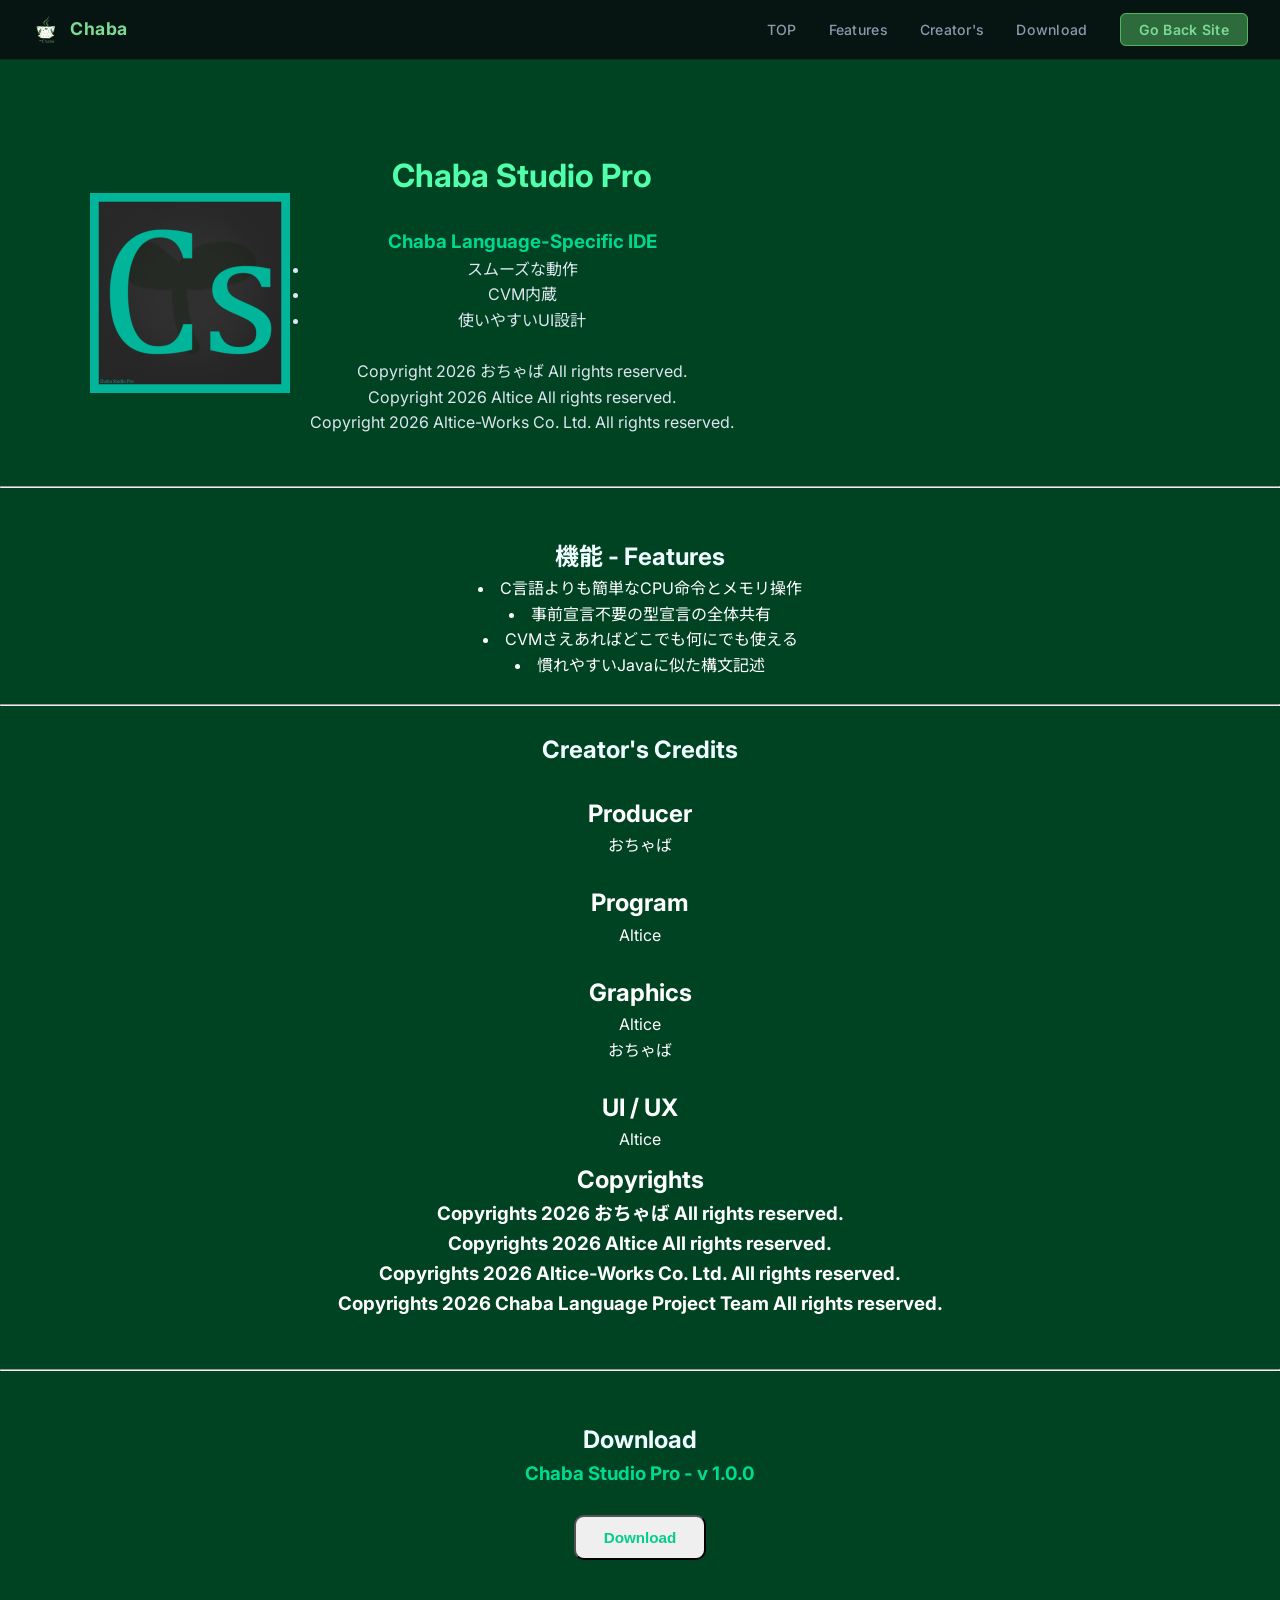
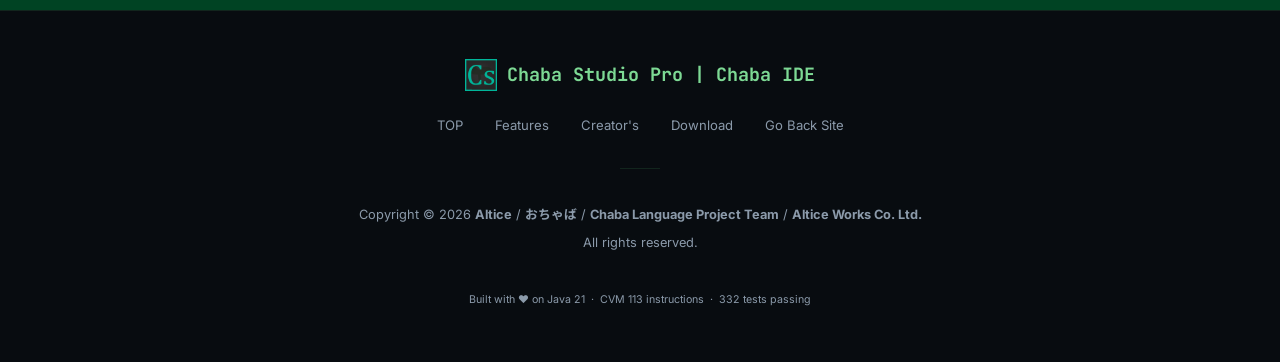
<file: index.html>
<!DOCTYPE html>
<html lang="ja">
<head>
<meta charset="UTF-8">
<meta name="viewport" content="width=device-width, initial-scale=1.0">
<title>Chaba Studio Pro — Home</title>
<meta name="description" content="Java構文ベース × Python・C・C++・C#・JavaScript の精髄を統合した新世代プログラミング言語">
<meta property="og:title" content="Chaba Programming Language">
<meta property="og:description" content="Java構文ベース × 5言語の精髄を統合した次世代プログラミング言語">
<meta property="og:image" content="assets/Chaba.png">
<link rel="icon" href="assets/Chaba_Studio_Pro.png" type="image/png">
<link rel="preconnect" href="https://fonts.googleapis.com">
<link href="https://fonts.googleapis.com/css2?family=JetBrains+Mono:wght@400;600&family=Inter:wght@300;400;500;600;700&family=Noto+Sans+JP:wght@300;400;500;700&display=swap" rel="stylesheet">
<link rel="stylesheet" href="./css/index.css">
</head>
<body>

    <nav>
  <a class="nav-logo" href="#">
    <img src="assets/Chaba.png" alt="Chaba">
    <span>Chaba</span>
  </a>
  <ul class="nav-links">
    <li><a href="#top">TOP</a></li>
    <li><a href="#features">Features</a></li>
    <li><a href="#credits">Creator's</a></li>
    <li><a href="#download">Download</a></li>
    <li><a href="https://Altice-kun.github.io/chaba-homepage/" class="nav-cta">Go Back Site</a></li>
  </ul>
</nav>

  <div style="height: 150px"></div>
  <div id="top"></div>
  <div class="container" style="align-items: center; text-align: center;">
    <img src="https://3582457723.github.io/CSP-homepage/assets/Chaba_Studio_Pro.png" alt="Chaba Studio Pro - ロゴ">
    <div class="text-box">
      <p style="font-family: 'sss';">
        <h1 style="color:rgb(82, 255, 171)">Chaba Studio Pro</h1><br>
        <h3 style="color:rgb(0, 216, 144)">Chaba Language-Specific IDE</h3>
        <ul>
          <li>
            <span>スムーズな動作</span>
          </li>
          <li>
            <span>CVM内蔵</span>
          </li>
          <li>
            <span>使いやすいUI設計</span>
          </li>
        </ul>
        <br>
        Copyright 2026 おちゃば All rights reserved.<br>
        Copyright 2026 Altice All rights reserved.<br>
        Copyright 2026 Altice-Works Co. Ltd. All rights reserved.<br>
      </p>
    </div>
  </div>
  <div style="height: 50px"></div>
  <hr>
  <div style="height: 50px;"></div>
  <div id="features"></div>
  <div style="align-items: center; text-align: center; color:rgb(255, 255, 255);">
    <h2 style="color: azure;">機能 - Features</h2>
    <ui>
      <li>
        C言語よりも簡単なCPU命令とメモリ操作
      </li>
      <li>
        事前宣言不要の型宣言の全体共有
      </li>
      <li>
        CVMさえあればどこでも何にでも使える
      </li>
      <li>
        慣れやすいJavaに似た構文記述
      </li>
    </ui>
  </div>

  <div style="height: 25px"></div>
  <hr>
  <div style="height: 25px;"></div>
  <div id="credits"></div>
  <div style="align-items: center; text-align: center; color:rgb(255, 255, 255)" >
    <h2 style="color: azure;">Creator's Credits</h2>
    <br>
    <h2>Producer</h2>
    <p>おちゃば</p><br>
    <h2>Program</h2>
    <p>Altice</p><br>
    <h2>Graphics</h2>
    <p>Altice</p>
    <p>おちゃば</p><br>
    <h2>UI / UX</h2>
    <p>Altice</p>
    <div style="height: 8px;"></div>
    <h2>Copyrights</h2>
    <h3>Copyrights 2026 おちゃば All rights reserved.</h3>
    <h3>Copyrights 2026 Altice All rights reserved.</h3>
    <h3>Copyrights 2026 Altice-Works Co. Ltd. All rights reserved.</h3>
    <h3>Copyrights 2026 Chaba Language Project Team All rights reserved.</h3>
  </div>
  <div style="height: 50px;"></div>
  <hr>
  <div style="height: 50px;"></div>
  <div id="download"></div>
  <div style="align-items: center; text-align: center; color:rgb(255, 255, 255)">
    <h2 style="color: azure;">Download</h2>
    <h3 style="color: rgb(0, 219, 146);">Chaba Studio Pro - v 1.0.0</h3><br>
    <a href="./download/"><button class="btn" style="color: rgb(3, 205, 138);">Download</button></a>
  </div>
  <div style="height: 50px;"></div>
  <footer>
  <div class="footer-logo">
    <img src="assets/Chaba_Studio_Pro.png" alt="Chaba">
    <span>Chaba Studio Pro | Chaba IDE</span>
  </div>
  <div class="footer-links">
    <a href="#top">TOP</a>
    <a href="#features">Features</a>
    <a href="#credits">Creator's</a>
    <a href="#download">Download</a>
    <a href="https://Altice-kun.github.io/chaba_homepage/" >Go Back Site</a>
  </div>
  <div class="footer-divider"></div>
  <div class="footer-copy">
    Copyright &copy; 2026 <strong>Altice</strong> / <strong>おちゃば</strong> / <strong>Chaba Language Project Team</strong> / <strong>Altice Works Co. Ltd.</strong><br>
    All rights reserved.<br>
    <br>
    <small>Built with ❤️ on Java 21 &nbsp;·&nbsp; CVM 113 instructions &nbsp;·&nbsp; 332 tests passing</small>
  </div>
</footer>
</body>
</file>
<file: css/index.css>
/* ── Reset & Base ── */
*, *::before, *::after { box-sizing: border-box; margin: 0; padding: 0; }

:root {
  --bg0:      #080c10;
  --bg1:      #0d1117;
  --bg2:      #131920;
  --bg3:      #1a2330;
  --surface:  #192030;
  --border:   rgba(78,180,100,0.15);
  --green:    #4eb464;
  --green-hi: #7dd994;
  --green-lo: #2d6b3d;
  --teal:     #00b5a3;
  --teal-hi:  #00d4bf;
  --text:     #dde6ef;
  --text-dim: #8b9aaa;
  --text-hi:  #ffffff;
  --code-bg:  #0d1520;
  --radius:   10px;
  --font-mono: 'JetBrains Mono', 'Cascadia Code', monospace;
  --font-ui:  'Inter', 'Noto Sans JP', sans-serif;
}

html { scroll-behavior: smooth; }

body {
  font-family: var(--font-ui);
  background: #004323;
  color: var(--text);
  line-height: 1.6;
  overflow-x: hidden;
}

/* ── NAV ── */
nav {
  position: fixed;
  top: 0; left: 0; right: 0;
  z-index: 100;
  display: flex;
  align-items: center;
  justify-content: space-between;
  padding: 0 2rem;
  height: 60px;
  background: rgba(8,12,16,0.85);
  backdrop-filter: blur(12px);
  border-bottom: 1px solid var(--border);
}
.nav-logo {
  display: flex; align-items: center; gap: 10px;
  text-decoration: none;
}
.nav-logo img { width: 28px; height: 28px; object-fit: contain; }
.nav-logo span {
  font-size: 1.1rem;
  font-weight: 700;
  color: var(--green-hi);
  letter-spacing: 0.03em;
}
.nav-links {
  display: flex; align-items: center; gap: 2rem;
  list-style: none;
}
.nav-links a {
  color: var(--text-dim);
  text-decoration: none;
  font-size: 0.88rem;
  font-weight: 500;
  letter-spacing: 0.02em;
  transition: color 0.2s;
}
.nav-links a:hover { color: var(--green-hi); }
.nav-cta {
  padding: 7px 18px;
  background: var(--green-lo);
  border: 1px solid var(--green);
  border-radius: 6px;
  color: var(--green-hi) !important;
  font-weight: 600 !important;
  transition: background 0.2s, box-shadow 0.2s !important;
}
.nav-cta:hover {
  background: var(--green) !important;
  color: #000 !important;
  box-shadow: 0 0 20px rgba(78,180,100,0.35) !important;
}

/* ── HERO ── */
.hero {
  min-height: 100vh;
  display: flex;
  flex-direction: column;
  align-items: center;
  justify-content: center;
  text-align: center;
  padding: 100px 2rem 60px;
  position: relative;
  overflow: hidden;
}
.hero::before {
  content: '';
  position: absolute; inset: 0;
  background:
    radial-gradient(ellipse 80% 60% at 50% 0%, rgba(78,180,100,0.12) 0%, transparent 70%),
    radial-gradient(ellipse 50% 40% at 80% 80%, rgba(0,181,163,0.06) 0%, transparent 60%);
  pointer-events: none;
}
.hero-badge {
  display: inline-flex;
  align-items: center;
  gap: 8px;
  padding: 6px 16px;
  background: rgba(78,180,100,0.1);
  border: 1px solid rgba(78,180,100,0.3);
  border-radius: 100px;
  font-size: 0.78rem;
  font-weight: 600;
  color: var(--green-hi);
  letter-spacing: 0.06em;
  text-transform: uppercase;
  margin-bottom: 2rem;
}
.hero-badge .dot {
  width: 6px; height: 6px;
  background: var(--green);
  border-radius: 50%;
  animation: pulse 2s infinite;
}
@keyframes pulse {
  0%,100% { opacity: 1; transform: scale(1); }
  50% { opacity: 0.5; transform: scale(0.8); }
}
.hero-mascot {
  width: 140px; height: 140px;
  object-fit: contain;
  margin-bottom: 2rem;
  filter: drop-shadow(0 0 40px rgba(78,180,100,0.3));
  animation: float 4s ease-in-out infinite;
}
@keyframes float {
  0%,100% { transform: translateY(0); }
  50% { transform: translateY(-12px); }
}
.hero h1 {
  font-size: clamp(2.8rem, 7vw, 5rem);
  font-weight: 700;
  letter-spacing: -0.02em;
  color: var(--text-hi);
  line-height: 1.1;
  margin-bottom: 0.5rem;
}
.hero h1 .brand {
  background: linear-gradient(120deg, var(--green-hi), var(--teal-hi));
  -webkit-background-clip: text;
  -webkit-text-fill-color: transparent;
  background-clip: text;
}
.hero-sub {
  font-size: clamp(1rem, 2.5vw, 1.25rem);
  color: var(--text-dim);
  max-width: 640px;
  margin: 1rem auto 2.5rem;
  font-weight: 300;
  line-height: 1.7;
}
.hero-langs {
  display: flex;
  align-items: center;
  justify-content: center;
  gap: 0.5rem;
  flex-wrap: wrap;
  margin-bottom: 2.5rem;
}
.lang-pill {
  padding: 4px 14px;
  background: rgba(255,255,255,0.05);
  border: 1px solid rgba(255,255,255,0.1);
  border-radius: 100px;
  font-size: 0.8rem;
  font-weight: 500;
  color: var(--text-dim);
  font-family: var(--font-mono);
}
.lang-pill.base {
  background: rgba(78,180,100,0.15);
  border-color: rgba(78,180,100,0.4);
  color: var(--green-hi);
}
.lang-sep { color: var(--text-dim); font-size: 1rem; }
.hero-btns {
  display: flex; gap: 1rem; flex-wrap: wrap;
  justify-content: center;
}
.btn {
  display: inline-flex;
  align-items: center;
  gap: 8px;
  padding: 12px 28px;
  border-radius: var(--radius);
  font-weight: 600;
  font-size: 0.95rem;
  text-decoration: none;
  transition: all 0.2s;
  cursor: pointer;
}
.btn-primary {
  background: var(--green);
  color: #000;
  border: 1px solid var(--green-hi);
}
.btn-primary:hover {
  background: var(--green-hi);
  box-shadow: 0 0 30px rgba(78,180,100,0.4);
  transform: translateY(-1px);
}
.btn-ghost {
  background: transparent;
  color: var(--text);
  border: 1px solid rgba(255,255,255,0.15);
}
.btn-ghost:hover {
  border-color: var(--green);
  color: var(--green-hi);
  background: rgba(78,180,100,0.08);
}

/* ── SCROLL INDICATOR ── */
.scroll-hint {
  position: absolute;
  bottom: 2rem;
  left: 50%;
  transform: translateX(-50%);
  display: flex;
  flex-direction: column;
  align-items: center;
  gap: 6px;
  color: var(--text-dim);
  font-size: 0.7rem;
  letter-spacing: 0.1em;
  text-transform: uppercase;
  animation: fadeIn 2s ease 1s both;
}
.scroll-hint .arrow {
  width: 20px; height: 20px;
  border-right: 2px solid var(--green);
  border-bottom: 2px solid var(--green);
  transform: rotate(45deg);
  animation: bounce 1.5s infinite;
}
@keyframes bounce { 0%,100%{transform:rotate(45deg) translateY(0)} 50%{transform:rotate(45deg) translateY(4px)} }
@keyframes fadeIn { from{opacity:0} to{opacity:1} }

/* ── SECTIONS ── */
section { padding: 100px 2rem; }
.container { max-width: 1100px; margin: 0 auto; }
.section-label {
  font-size: 0.75rem;
  font-weight: 700;
  letter-spacing: 0.12em;
  text-transform: uppercase;
  color: var(--green);
  margin-bottom: 0.75rem;
}
.section-title {
  font-size: clamp(1.8rem, 4vw, 2.8rem);
  font-weight: 700;
  color: var(--text-hi);
  letter-spacing: -0.02em;
  line-height: 1.2;
  margin-bottom: 1rem;
}
.section-desc {
  font-size: 1.05rem;
  color: var(--text-dim);
  max-width: 560px;
  line-height: 1.8;
}

/* ── FEATURES ── */
#features { background: var(--bg1); }
.features-grid {
  display: grid;
  grid-template-columns: repeat(auto-fit, minmax(300px, 1fr));
  gap: 1.5rem;
  margin-top: 3rem;
}
.feature-card {
  background: var(--bg2);
  border: 1px solid var(--border);
  border-radius: var(--radius);
  padding: 2rem;
  transition: border-color 0.2s, transform 0.2s, box-shadow 0.2s;
  position: relative;
  overflow: hidden;
}
.feature-card::before {
  content: '';
  position: absolute;
  top: 0; left: 0; right: 0;
  height: 2px;
  background: linear-gradient(90deg, transparent, var(--green), transparent);
  opacity: 0;
  transition: opacity 0.3s;
}
.feature-card:hover {
  border-color: rgba(78,180,100,0.4);
  transform: translateY(-3px);
  box-shadow: 0 12px 40px rgba(0,0,0,0.4);
}
.feature-card:hover::before { opacity: 1; }
.feature-icon {
  width: 44px; height: 44px;
  background: rgba(78,180,100,0.12);
  border: 1px solid rgba(78,180,100,0.25);
  border-radius: 10px;
  display: flex; align-items: center; justify-content: center;
  font-size: 1.3rem;
  margin-bottom: 1.2rem;
}
.feature-card h3 {
  font-size: 1.05rem;
  font-weight: 600;
  color: var(--text-hi);
  margin-bottom: 0.6rem;
}
.feature-card p {
  font-size: 0.9rem;
  color: var(--text-dim);
  line-height: 1.7;
}
.feature-card .tag {
  display: inline-block;
  margin-top: 1rem;
  padding: 3px 10px;
  background: rgba(78,180,100,0.1);
  border-radius: 4px;
  font-size: 0.72rem;
  font-family: var(--font-mono);
  color: var(--green-hi);
  border: 1px solid rgba(78,180,100,0.2);
}

/* ── CODE ── */
#code { background: var(--bg0); }
.code-wrap {
  margin-top: 3rem;
  display: grid;
  grid-template-columns: 1fr 1fr;
  gap: 1.5rem;
}
.code-block {
  background: var(--code-bg);
  border: 1px solid rgba(78,180,100,0.2);
  border-radius: var(--radius);
  overflow: hidden;
}
.code-header {
  display: flex;
  align-items: center;
  justify-content: space-between;
  padding: 10px 16px;
  background: rgba(255,255,255,0.03);
  border-bottom: 1px solid rgba(78,180,100,0.1);
}
.code-dots { display: flex; gap: 6px; }
.code-dots span {
  width: 10px; height: 10px; border-radius: 50%;
}
.code-dots .r { background: #ff5f57; }
.code-dots .y { background: #febc2e; }
.code-dots .g { background: #28c840; }
.code-filename {
  font-family: var(--font-mono);
  font-size: 0.75rem;
  color: var(--text-dim);
}
.code-lang {
  font-family: var(--font-mono);
  font-size: 0.68rem;
  color: var(--green);
  text-transform: uppercase;
  letter-spacing: 0.08em;
}
pre {
  padding: 1.4rem 1.6rem;
  font-family: var(--font-mono);
  font-size: 0.82rem;
  line-height: 1.8;
  overflow-x: auto;
  tab-size: 4;
}
/* Syntax highlight */
.kw  { color: #c792ea; }
.ty  { color: #82aaff; }
.fn  { color: #7dd994; }
.st  { color: #f78c6c; }
.cm  { color: #546e7a; font-style: italic; }
.nu  { color: #f8c762; }
.op  { color: #89ddff; }
.pt  { color: #ff9cac; }

/* ── TYPE SYSTEM ── */
#types { background: var(--bg1); }
.types-table-wrap {
  margin-top: 2.5rem;
  overflow: auto;
  border-radius: var(--radius);
  border: 1px solid var(--border);
}
table {
  width: 100%;
  border-collapse: collapse;
  font-size: 0.875rem;
}
thead tr {
  background: rgba(78,180,100,0.08);
  border-bottom: 1px solid var(--border);
}
thead th {
  padding: 12px 20px;
  text-align: left;
  font-size: 0.72rem;
  font-weight: 700;
  letter-spacing: 0.08em;
  text-transform: uppercase;
  color: var(--green);
}
tbody tr {
  border-bottom: 1px solid rgba(255,255,255,0.04);
  transition: background 0.15s;
}
tbody tr:last-child { border-bottom: none; }
tbody tr:hover { background: rgba(78,180,100,0.04); }
tbody td {
  padding: 11px 20px;
  color: var(--text-dim);
  vertical-align: top;
}
tbody td:first-child {
  font-family: var(--font-mono);
  color: var(--text-hi);
  font-size: 0.82rem;
  white-space: nowrap;
}
tbody td:nth-child(2) {
  font-family: var(--font-mono);
  color: var(--green);
  font-size: 0.78rem;
}

/* ── STUDIO PRO ── */
#studio {
  background: var(--bg0);
  position: relative;
  overflow: hidden;
}
#studio::before {
  content: '';
  position: absolute; inset: 0;
  background: radial-gradient(ellipse 60% 50% at 70% 50%, rgba(0,181,163,0.08) 0%, transparent 70%);
  pointer-events: none;
}
.studio-inner {
  display: grid;
  grid-template-columns: 1fr 1fr;
  gap: 5rem;
  align-items: center;
}
.studio-logo {
  width: 160px; height: 160px;
  object-fit: contain;
  filter: drop-shadow(0 0 40px rgba(0,181,163,0.3));
  animation: float 5s ease-in-out infinite 1s;
}
.studio-features {
  display: flex;
  flex-direction: column;
  gap: 1rem;
  margin-top: 2rem;
}
.sf-item {
  display: flex;
  align-items: flex-start;
  gap: 12px;
}
.sf-check {
  width: 20px; height: 20px;
  min-width: 20px;
  background: rgba(0,181,163,0.15);
  border: 1px solid rgba(0,181,163,0.4);
  border-radius: 50%;
  display: flex; align-items: center; justify-content: center;
  margin-top: 2px;
  font-size: 0.65rem;
  color: var(--teal-hi);
}
.sf-item span {
  font-size: 0.9rem;
  color: var(--text-dim);
  line-height: 1.6;
}
.sf-item strong { color: var(--text-hi); font-weight: 600; }
.btn-teal {
  background: var(--teal);
  color: #000;
  border: 1px solid var(--teal-hi);
}
.btn-teal:hover {
  background: var(--teal-hi);
  box-shadow: 0 0 30px rgba(0,181,163,0.4);
  transform: translateY(-1px);
}

/* ── PIPELINE ── */
#pipeline { background: var(--bg1); }
.pipeline-steps {
  display: grid;
  grid-template-columns: repeat(auto-fit, minmax(150px, 1fr));
  gap: 0;
  margin-top: 3rem;
  position: relative;
}
.pipeline-steps::before {
  content: '';
  position: absolute;
  top: 40px; left: 75px; right: 75px;
  height: 2px;
  background: linear-gradient(90deg, var(--green-lo), var(--green), var(--teal), var(--teal));
}
.pipe-step {
  display: flex;
  flex-direction: column;
  align-items: center;
  text-align: center;
  padding: 0 1rem;
  position: relative;
  z-index: 1;
}
.pipe-circle {
  width: 80px; height: 80px;
  background: var(--bg2);
  border: 2px solid var(--green);
  border-radius: 50%;
  display: flex; align-items: center; justify-content: center;
  font-size: 1.5rem;
  margin-bottom: 1rem;
  transition: border-color 0.2s, box-shadow 0.2s;
  position: relative;
}
.pipe-circle:hover {
  border-color: var(--green-hi);
  box-shadow: 0 0 24px rgba(78,180,100,0.3);
}
.pipe-step:last-child .pipe-circle {
  border-color: var(--teal);
}
.pipe-step:last-child .pipe-circle:hover {
  border-color: var(--teal-hi);
  box-shadow: 0 0 24px rgba(0,181,163,0.3);
}
.pipe-name {
  font-family: var(--font-mono);
  font-size: 0.78rem;
  color: var(--text-hi);
  font-weight: 600;
  margin-bottom: 4px;
}
.pipe-desc {
  font-size: 0.72rem;
  color: var(--text-dim);
  line-height: 1.5;
}

/* ── FOOTER ── */
footer {
  background: var(--bg0);
  border-top: 1px solid var(--border);
  padding: 3rem 2rem;
  text-align: center;
}
.footer-logo {
  display: flex;
  align-items: center;
  justify-content: center;
  gap: 10px;
  margin-bottom: 1.5rem;
}
.footer-logo img { width: 32px; height: 32px; object-fit: contain; }
.footer-logo span {
  font-size: 1.15rem;
  font-weight: 700;
  color: var(--green-hi);
  font-family: var(--font-mono);
}
.footer-copy {
  font-size: 0.8rem;
  color: var(--text-dim);
  line-height: 2.2;
}
.footer-copy a {
  color: var(--green);
  text-decoration: none;
}
.footer-copy a:hover { color: var(--green-hi); }
.footer-links {
  display: flex;
  justify-content: center;
  gap: 2rem;
  margin: 1.5rem 0;
  flex-wrap: wrap;
}
.footer-links a {
  font-size: 0.82rem;
  color: var(--text-dim);
  text-decoration: none;
  transition: color 0.2s;
}
.footer-links a:hover { color: var(--green-hi); }
.footer-divider {
  width: 40px; height: 1px;
  background: var(--border);
  margin: 2rem auto;
}

/* ── RESPONSIVE ── */
@media (max-width: 768px) {
  .nav-links { display: none; }
  .code-wrap { grid-template-columns: 1fr; }
  .studio-inner { grid-template-columns: 1fr; text-align: center; }
  .studio-inner > div:first-child { display: flex; flex-direction: column; align-items: center; }
  .pipeline-steps::before { display: none; }
  .pipeline-steps { grid-template-columns: repeat(2, 1fr); }
}
@media (prefers-reduced-motion: reduce) {
  *, .hero-mascot { animation: none !important; }
}

.container {
  display: flex; /* 要素を横に並べる */
  align-items: center; /* 縦方向の中央揃え */
}

.container img {
  width: 200px; /* 画像の大きさを指定 */
}

.text-box {
  margin-left: 20px; /* 画像と右側の要素の間のすき間 */
}

.overlay {
    user-select: none; /* 選択不可 */
    -webkit-user-select: none; /* Safari用 */
}

@font-face {
  font-family: 'dot'; /* 好きな名前をつけます */
  src: url('../font/AiKonomiLikeLove.otf') format('otf'); /* ファイルの場所を指定します */
}
</file>
